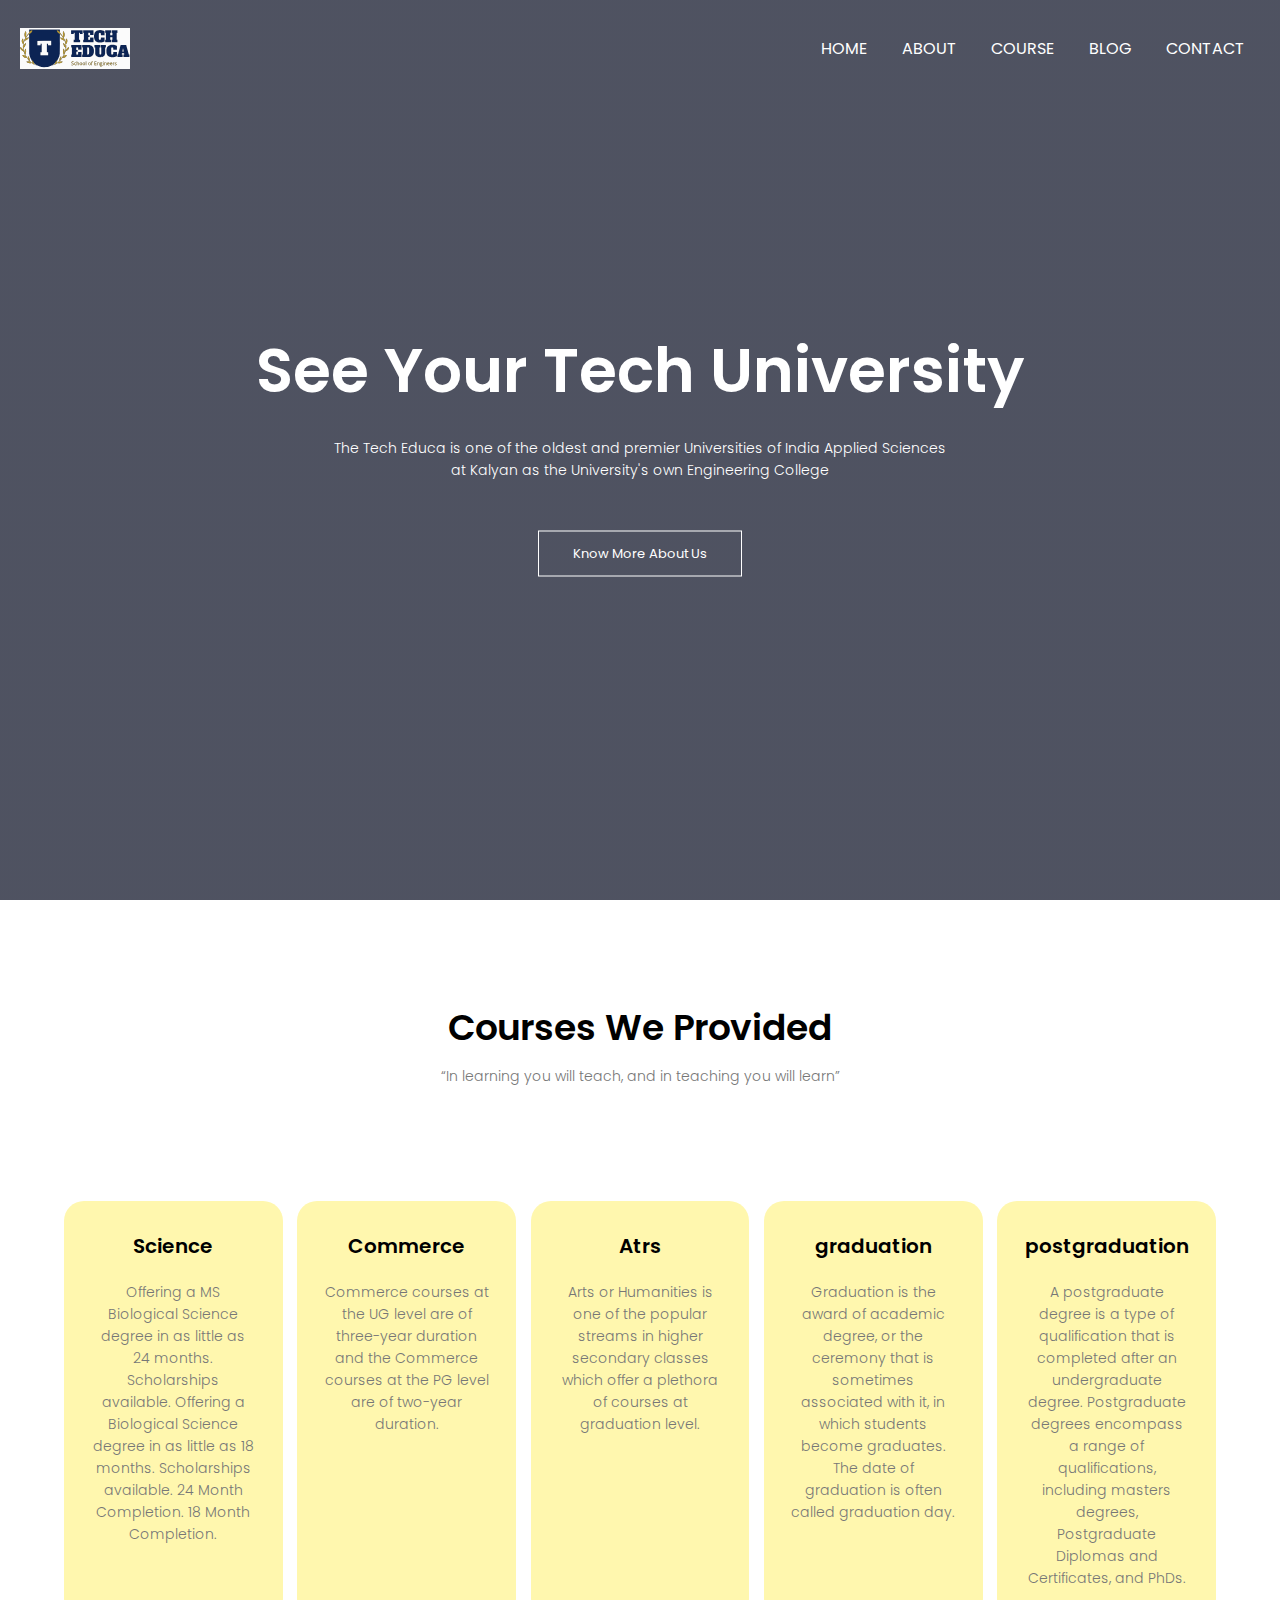
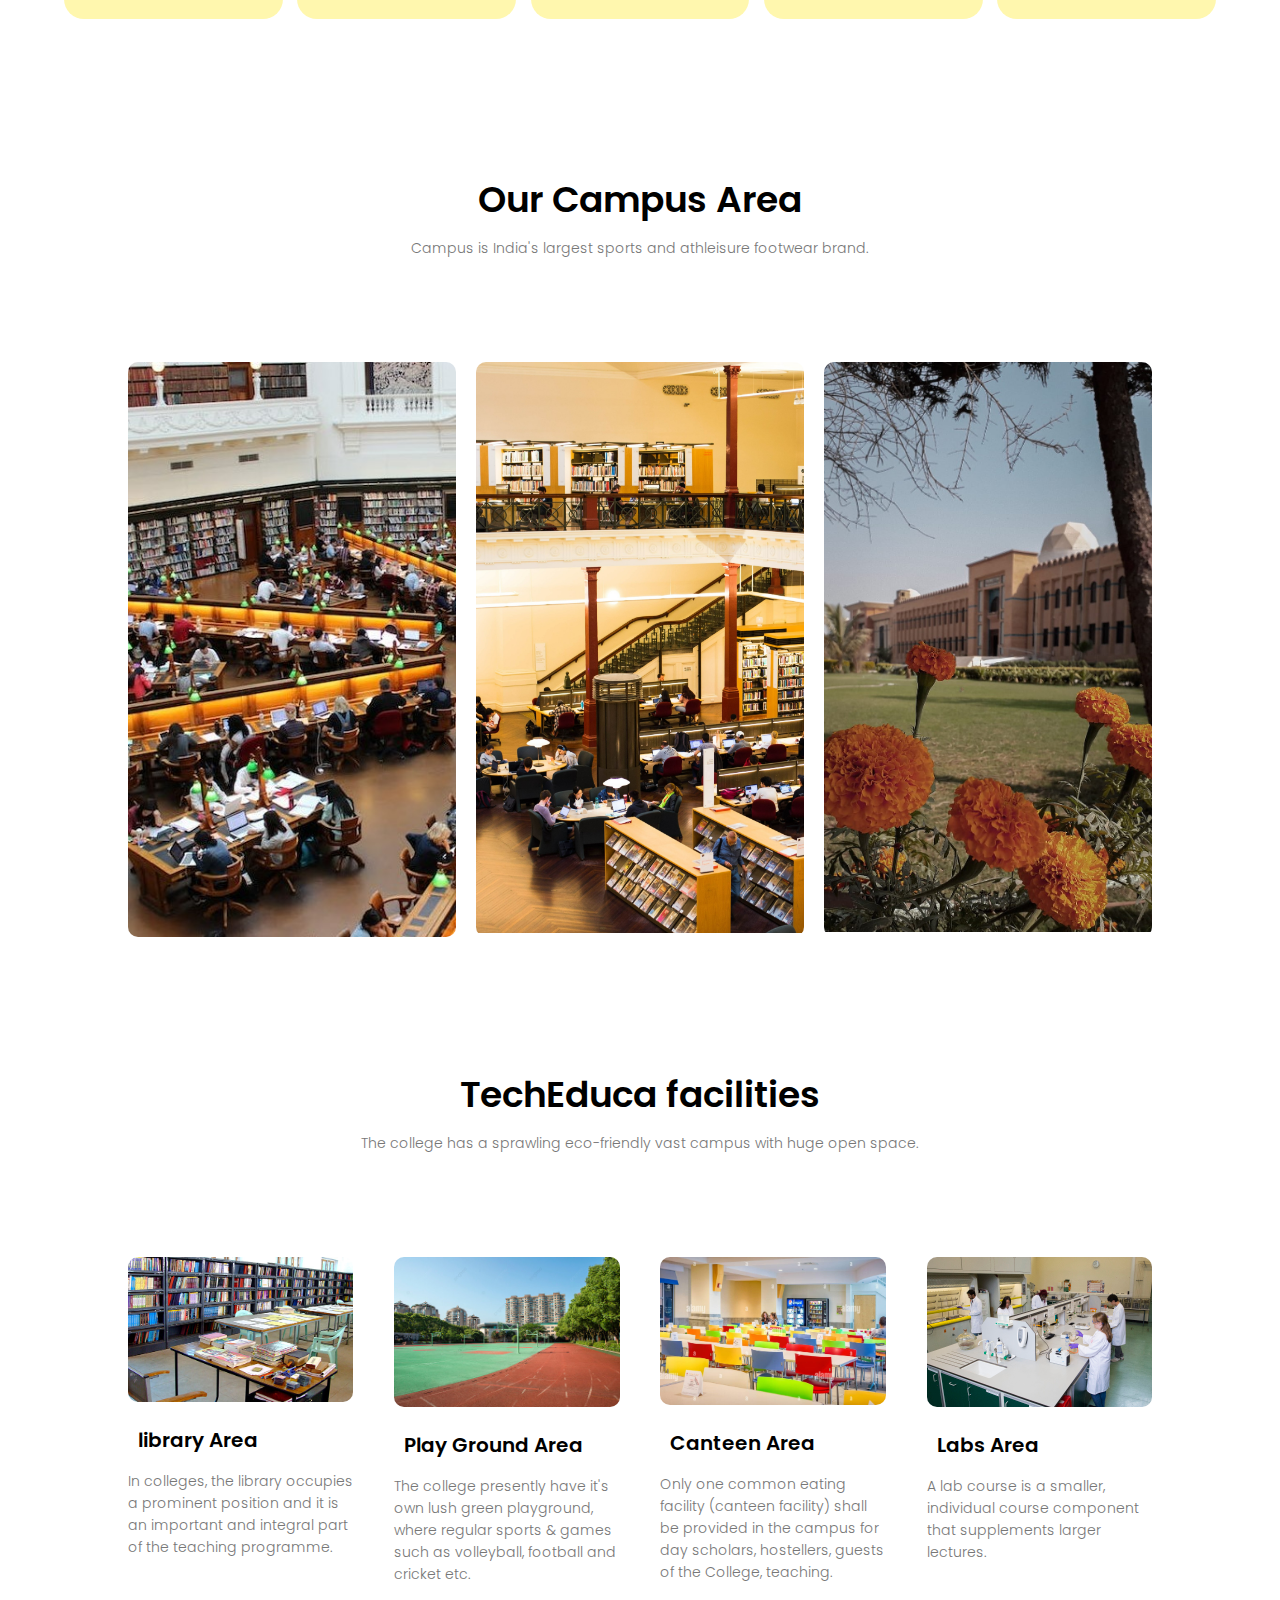
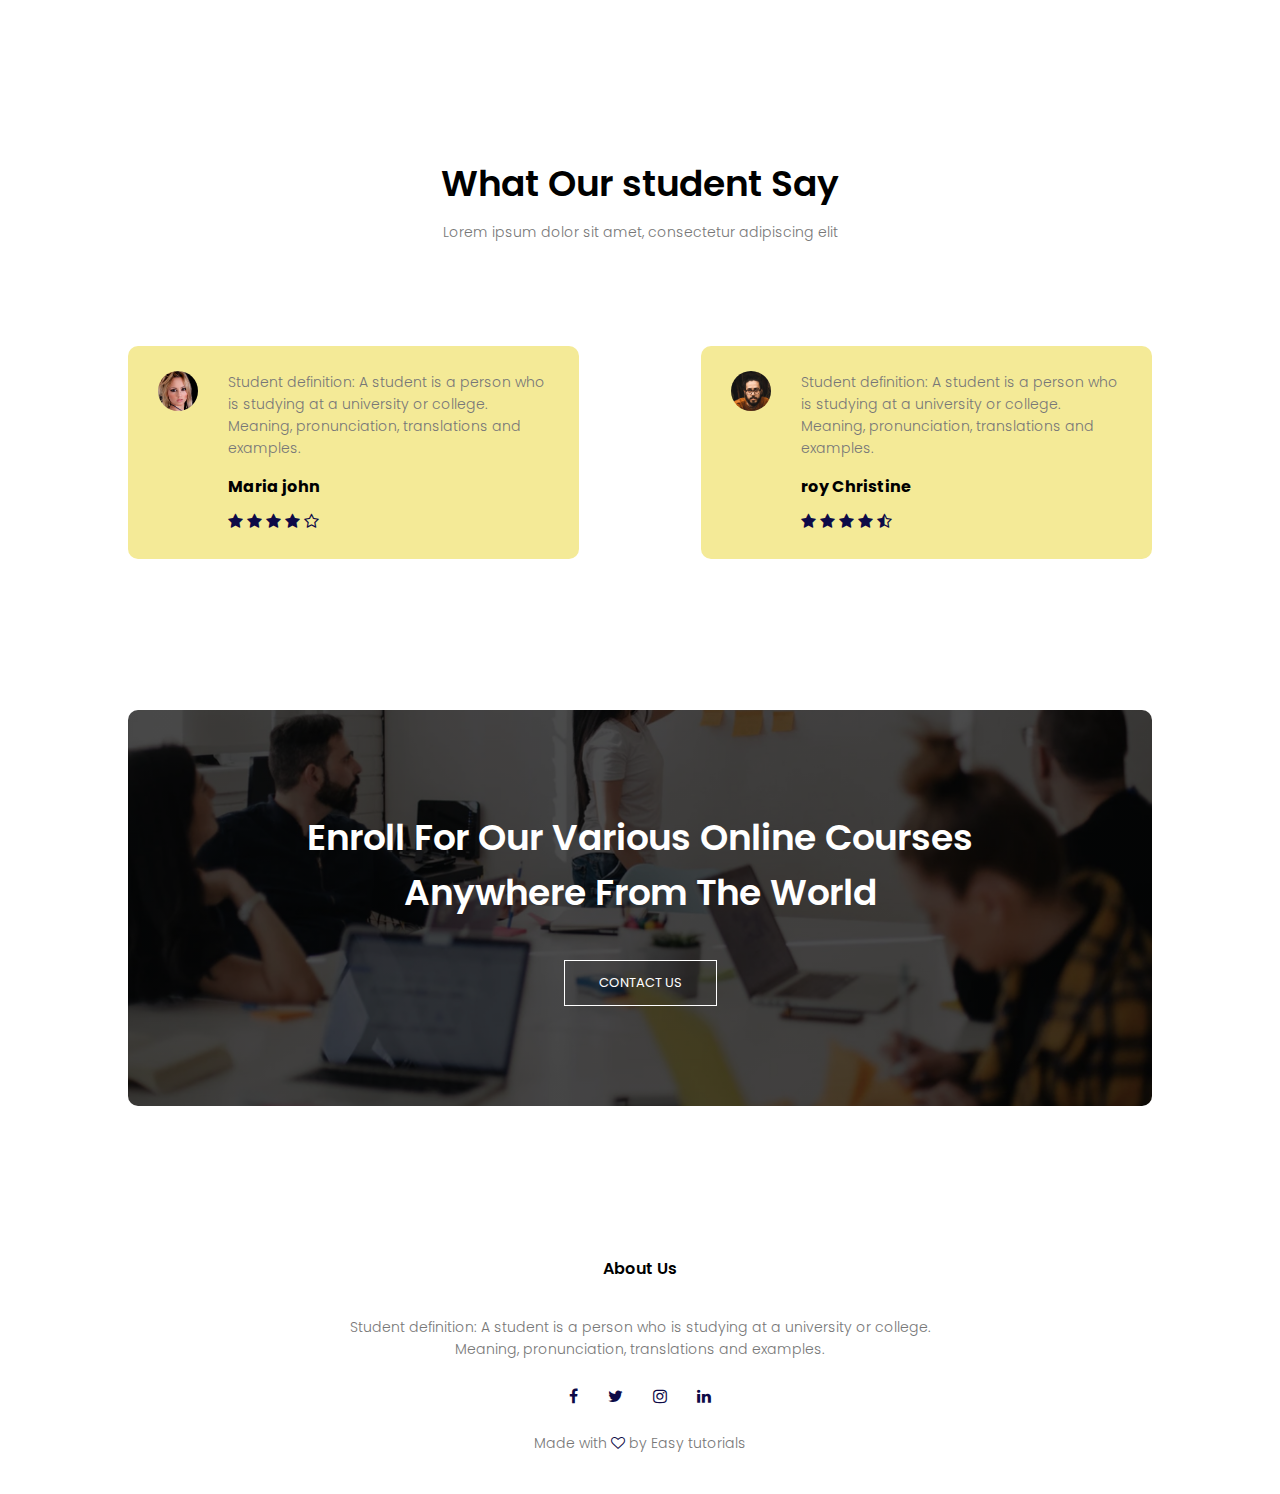
<file: index.html>
<!DOCTYPE html>
<html>
<head>
    <meta name="viewport" content="with=device-width, initial-scale=1.0">
    <title>College website - pooja</title>
    <link rel="stylesheet" href="style.css">
    <link href="https://fonts.googleapis.com/css2?family=Courgette&family=Lobster&family=Poppins:ital,wght@0,300;0,400;0,600;0,700;1,300;1,600&display=swap" rel="stylesheet">
    <link rel="stylesheet" href="https://stackpath.bootstrapcdn.com/font-awesome/4.7.0/css/font-awesome.min.css">
</head>
<body>
    <section class="header">
        <nav>
            <img src="logo2.svg"  class="logo">
            <ul class="nav-links">
                <li><a href="index.html">HOME</a></li>
                <li><a href="about.html">ABOUT</a></li>
                <li><a href="course.html">COURSE</a></li>
                <li><a href="blog.html">BLOG</a></li>
                <li><a href="contact.html">CONTACT</a></li>
            </ul>
        </nav>
<div class="text-box">
    <h1>See Your Tech University</h1>
    <p>The Tech Educa is one of the oldest and premier
     Universities of India Applied Sciences <br>at Kalyan as the University's
      own Engineering College</p>
      <a href=""class="hero-btn">Know More About Us</a>
</div>
    
</section>
<!--------course-------->

<section class="course">
    <h1>Courses We Provided</h1>
    <p>“In learning you will teach, and in teaching you will learn”</p>

    <div class="row">
        <div class="course-col">
            <h3>Science</h3>
            <p>Offering a MS Biological Science degree in as little as 24 months. Scholarships available.
             Offering a Biological Science degree in as little as 18 months. Scholarships available. 
             24 Month Completion. 18 Month Completion.</p>
        </div>
        <div class="course-col">
            <h3>Commerce</h3>
            <p>Commerce courses at the UG level are of three-year duration and the Commerce courses at the PG level are of two-year duration.</p>
        </div>
        <div class="course-col">
            <h3>Atrs</h3>
            <p>Arts or Humanities is one of the popular streams in higher secondary classes which offer a plethora of courses at graduation level.</p>
        </div>
        <div class="course-col">
            <h3>graduation</h3>
            <p>Graduation is the award of academic degree, or the ceremony that is sometimes associated with it, in which students become graduates. The date of graduation is often called graduation day.</p>
        </div>
        <div class="course-col">
            <h3>postgraduation</h3>
            <p>A postgraduate degree is a type of qualification that is completed after an undergraduate degree. Postgraduate degrees encompass a range of qualifications, including masters degrees, Postgraduate Diplomas and Certificates, and PhDs.</p>
        </div>
    </div>
</section>

<!------campus------>

<section class="campus">
    <h1>Our Campus Area</h1>
    <p>
        Campus is India's largest sports and athleisure footwear brand.</p>

    <div class="row">
        <div class="campus-col">
            <img src="cam1.jpg">
            <div class="layer">
                <h3>delhi</h3>
            </div>
        </div>
        <div class="campus-col">
            <img src="cam2.jpg">
            <div class="layer">
                <h3>Benglore</h3>
            </div>
        </div>
        <div class="campus-col">
            <img src="cam3.jpg">
            <div class="layer">
                <h3>jharkhand</h3>
            </div>
        </div>
    </div>
</section>

<!----------Facilities------------>

<section class="facilities">
    <h1>TechEduca facilities</h1>
    <p> The college has a sprawling eco-friendly vast campus with huge open space.</p>
    <div class="row">
        <div class="facilities-col">
            <img src="library.png">
            <h3>library Area</h3>
            <p>In colleges, the library occupies a prominent position and it is an important and integral part of the teaching programme.</p>
        </div>
        <div class="facilities-col">
            <img src="basketball.png">
            <h3>Play Ground Area</h3>
            <p>The college presently have it's own lush green playground, where regular sports & games such as volleyball, football and cricket etc.</p>
        </div>
        <div class="facilities-col">
            <img src="cafeteria.png">
            <h3>Canteen Area</h3>
            <p>Only one common eating facility (canteen facility) shall be provided in the campus for day scholars, hostellers, guests of the College, teaching.</p>
        </div>
        <div class="facilities-col">
            <img src="labs.jpg">
            <h3>Labs Area</h3>
            <p>A lab course is a smaller, individual course component that supplements larger lectures.</p>
        </div>
    </div>
</section>

<!-------testimonials-------->

<section class="testimonials">
    <h1>What Our student Say</h1>
    <p>Lorem ipsum dolor sit amet, consectetur adipiscing elit</p>

    <div class="row">
        <div class="testimonial-col">
            <img src="user1.jpg">
            <div>
                <p>Student definition: A student is a person who is studying at 
                a university or college. Meaning, pronunciation, translations
                 and examples.</p>
                <h4>Maria john</h4>
                <i class="fa fa-star"></i>
                <i class="fa fa-star"></i>
                <i class="fa fa-star"></i>
                <i class="fa fa-star"></i>
                <i class="fa fa-star-o"></i>
            </div>
        </div>
        <div class="testimonial-col">
            <img src="user2.jpg">
            <div>
                <p>Student definition: A student is a person who is studying at 
                a university or college. Meaning, pronunciation, translations 
                and examples.</p>
                <h4>roy Christine</h4>
                <i class="fa fa-star"></i>
                <i class="fa fa-star"></i>
                <i class="fa fa-star"></i>
                <i class="fa fa-star"></i>
                <i class="fa fa-star-half-o"></i>
            </div>
        </div>
    </div>
</section>
<!--------Call To Action---------->
<section class="cta">
    <h1>Enroll For Our Various Online Courses<br>Anywhere From The World</h1>
    <a href="" class="hero-btn">CONTACT US</a>
</section>
<!--------Footer---------->

<section class="footer">
    <h4>About Us</h4>
    <p>Student definition: A student is a person who is studying at 
        a university or college.<br>Meaning, pronunciation, translations 
        and examples.</p>
        <div class="icons">
            <i class="fa fa-facebook"></i>
            <i class="fa fa-twitter"></i>
            <i class="fa fa-instagram"></i>
            <i class="fa fa-linkedin"></i>
        </div>
        <p>Made with <i class="fa fa-heart-o"></i> by Easy tutorials</p>
</section>
<!-------javascript for toggle menu-------->
<script>
    var navlinks = document.getElementById("navlinks")

    function showMenu(){
        navlinks.style.right = "0"
    }
    function hideMenu(){
        navlinks.style.right = "-200px"
    }
</script>
    
</body>
</html>
</file>
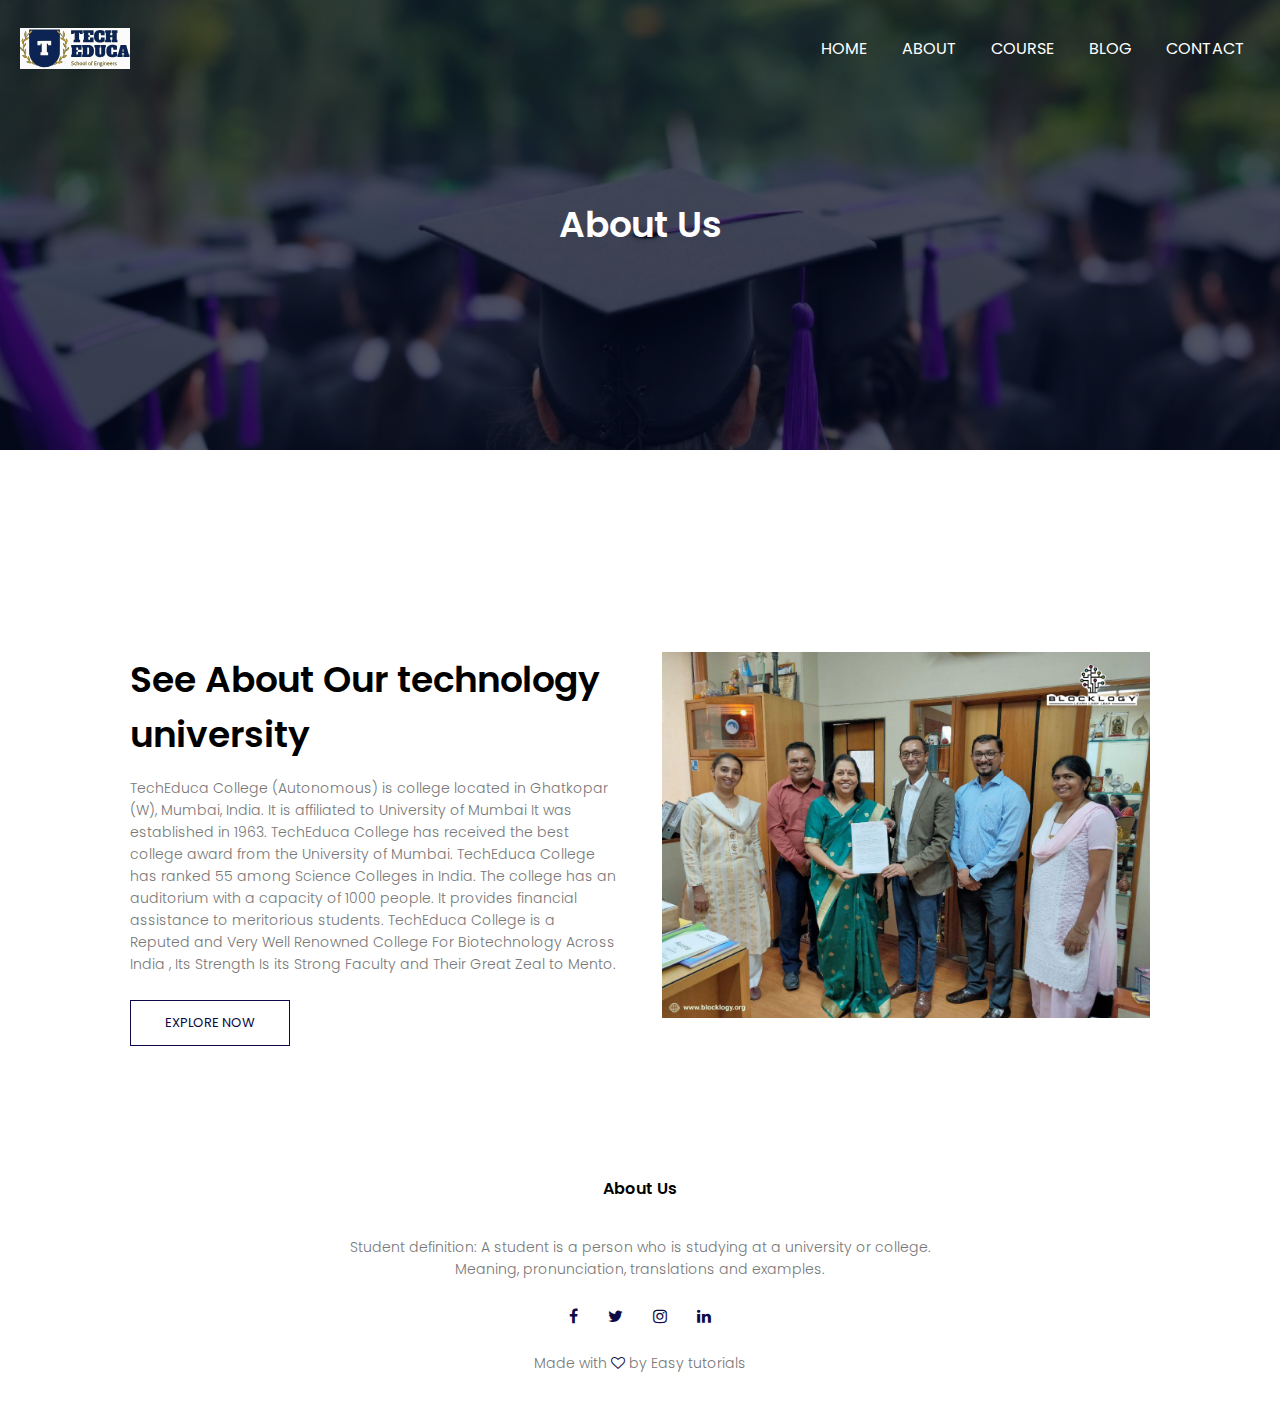
<file: about.html>
<!DOCTYPE html>
<html>
<head>
    <meta name="viewport" content="with=device-width, initial-scale=1.0">
    <title>College website - pooja</title>
    <link rel="stylesheet" href="style.css">
    <link href="https://fonts.googleapis.com/css2?family=Courgette&family=Lobster&family=Poppins:ital,wght@0,300;0,400;0,600;0,700;1,300;1,600&display=swap" rel="stylesheet">
    <link rel="stylesheet" href="https://stackpath.bootstrapcdn.com/font-awesome/4.7.0/css/font-awesome.min.css">
</head>
<body>
    <section class="sub-header">
        <nav>
            <img src="logo2.svg"  class="logo">
            <ul class="nav-links">
                <li><a href="index.html">HOME</a></li>
                <li><a href="about.html">ABOUT</a></li>
                <li><a href="course.html">COURSE</a></li>
                <li><a href="blog.html">BLOG</a></li>
                <li><a href="contact.html">CONTACT</a></li>
            </ul>
        </nav>
        <h1>About Us</h1>    
</section>

<!--------about us content ---------->
<section class="about-us">
    <div class="row">
        <div class="about-col">
            <h1>See About Our technology university</h1>
            <p>TechEduca College (Autonomous) is college located in Ghatkopar (W), Mumbai, India. It is affiliated to University of Mumbai It was established in 1963. TechEduca College has received the best college award from the University of Mumbai. TechEduca College has ranked 55 among Science Colleges in India. The college has an auditorium with a capacity of 1000 people. It provides financial assistance to meritorious students. TechEduca College is a Reputed and Very Well Renowned College For Biotechnology Across India , Its Strength Is its Strong Faculty and Their Great Zeal to Mento.</p>
            <a href="" class="hero-btn red-btn">EXPLORE NOW</a>
        </div>
        <div class="about-col">
            <img src="about.jpg">
        </div>
    </div>
</section>

<!--------Footer---------->

<section class="footer">
    <h4>About Us</h4>
    <p>Student definition: A student is a person who is studying at 
        a university or college.<br>Meaning, pronunciation, translations 
        and examples.</p>
        <div class="icons">
            <i class="fa fa-facebook"></i>
            <i class="fa fa-twitter"></i>
            <i class="fa fa-instagram"></i>
            <i class="fa fa-linkedin"></i>
        </div>
        <p>Made with <i class="fa fa-heart-o"></i> by Easy tutorials</p>
</section>


<!-------javascript for toggle menu-------->
<script>
    var navlinks = document.getElementById("navlinks")

    function showMenu(){
        navlinks.style.right = "0"
    }
    function hideMenu(){
        navlinks.style.right = "-200px"
    }
</script>
    
</body>
</html>
</file>
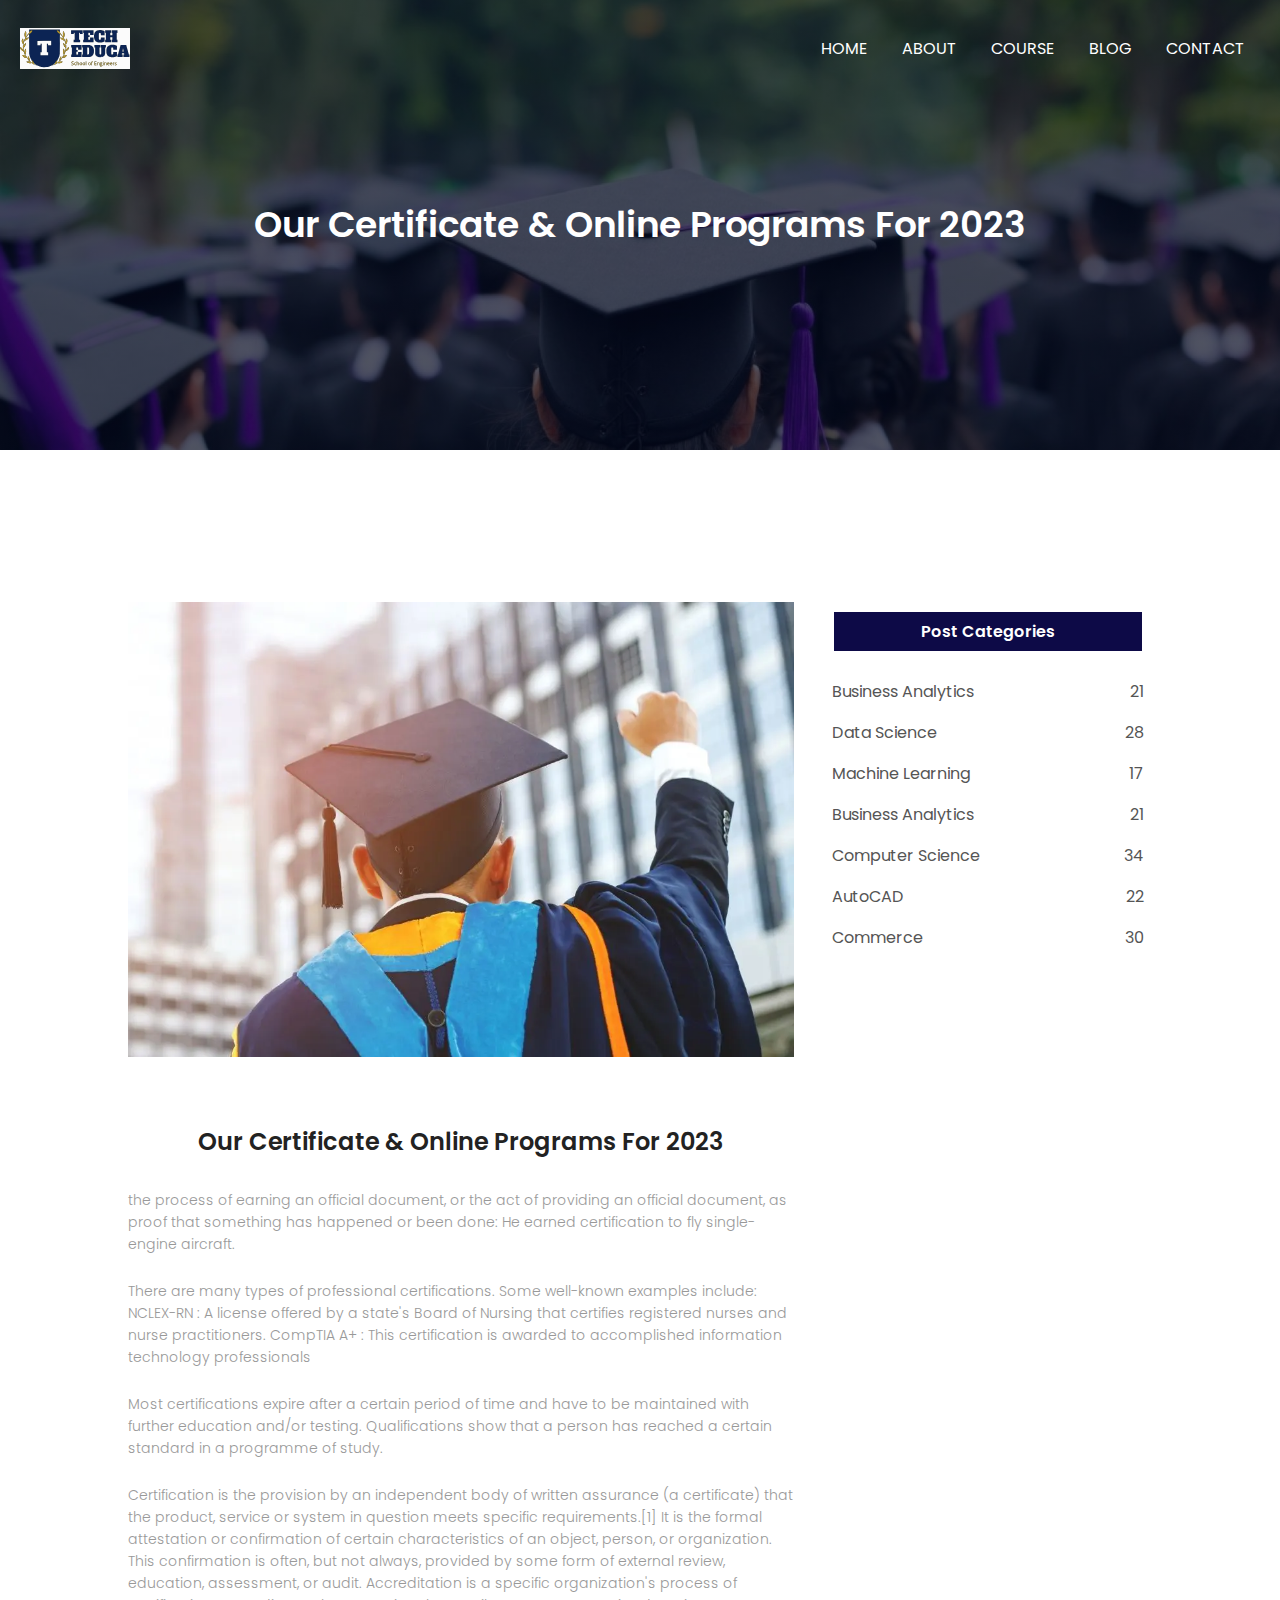
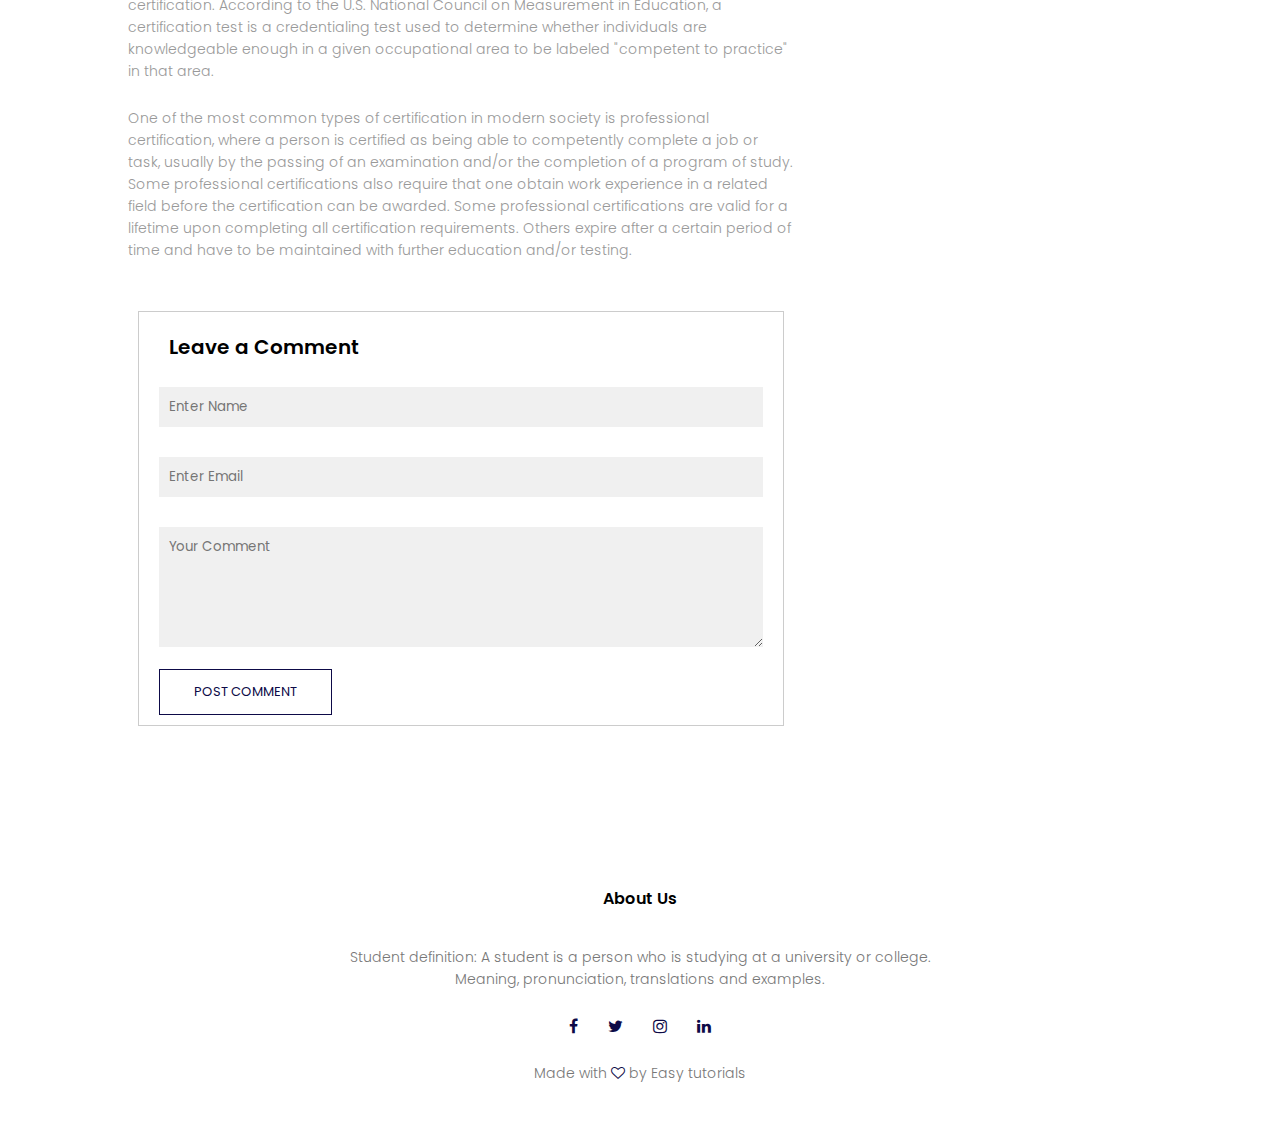
<file: blog.html>
<!DOCTYPE html>
<html>
<head>
    <meta name="viewport" content="with=device-width, initial-scale=1.0">
    <title>College website - pooja</title>
    <link rel="stylesheet" href="style.css">
    <link href="https://fonts.googleapis.com/css2?family=Courgette&family=Lobster&family=Poppins:ital,wght@0,300;0,400;0,600;0,700;1,300;1,600&display=swap" rel="stylesheet">
    <link rel="stylesheet" href="https://stackpath.bootstrapcdn.com/font-awesome/4.7.0/css/font-awesome.min.css">
</head>
<body>
    <section class="sub-header">
        <nav>
            <img src="logo2.svg"  class="logo">
            <ul class="nav-links">
                            <li><a href="index.html">HOME</a></li>
                            <li><a href="about.html">ABOUT</a></li>
                            <li><a href="course.html">COURSE</a></li>
                            <li><a href="blog.html">BLOG</a></li>
                            <li><a href="contact.html">CONTACT</a></li>
            </ul>
        </nav>
        <h1>Our Certificate & Online Programs For 2023</h1>    
</section>

<!---------blog page content-------->

<section class="blog-content">
<div class="row">
    <div class="blog-left">
        <img src="certificate.jpg">
        <h2>Our Certificate & Online Programs For 2023</h2>
        <p>the process of earning an official document, or the act 
        of providing an official document, as proof that something
        has happened or been done: He earned certification to fly 
        single-engine aircraft.</p>
        <br>
        <p>There are many types of professional certifications. Some 
        well-known examples include: NCLEX-RN : A license offered by 
        a state's Board of Nursing that certifies registered nurses 
        and nurse practitioners. CompTIA A+ : This certification is
        awarded to accomplished information technology professionals</p>
        <br>
        <p>Most certifications expire after a certain period of time
         and have to be maintained with further education and/or testing.
         Qualifications show that a person has reached a certain standard 
         in a programme of study.</p>
         <br>
         <p>Certification is the provision by an independent body of written
         assurance (a certificate) that the product, service or system in 
         question meets specific requirements.[1] It is the formal attestation
         or confirmation of certain characteristics of an object, person, or
         organization. This confirmation is often, but not always, provided by
         some form of external review, education, assessment, or audit. 
         Accreditation is a specific organization's process of certification.
         According to the U.S. National Council on Measurement in Education, 
         a certification test is a credentialing test used to determine whether 
         individuals are knowledgeable enough in a given occupational area to be
         labeled "competent to practice" in that area.</p>
         <br>
         <p>One of the most common types of certification in modern society is 
        professional certification, where a person is certified as being able 
        to competently complete a job or task, usually by the passing of an 
        examination and/or the completion of a program of study. Some professional 
        certifications also require that one obtain work experience in a related 
        field before the certification can be awarded. Some professional certifications
        are valid for a lifetime upon completing all certification requirements. 
        Others expire after a certain period of time and have to be maintained with
        further education and/or testing.</p>
        
        <div class="comment-box">
            <h3>Leave a Comment</h3>

            <form class="Comment-form">
                <input type="text" placeholder="Enter Name">
                <input type="email" placeholder="Enter Email">
                <textarea rows="5" placeholder="Your Comment"></textarea>
                <button type="submit" class="hero-btn red-btn">POST COMMENT</button>
            </form>
        </div>
    </div>
    <div class="blog-right">
        <h3>Post Categories</h3>
        <div>
            <span>Business Analytics</span>
            <span>21</span>
        </div>
        <div>
            <span>Data Science</span>
            <span>28</span>
        </div>
        <div>
            <span>Machine Learning</span>
            <span>17</span>
        </div>
        <div>
            <span>Business Analytics</span>
            <span>21</span>
        </div>
        <div>
            <span>Computer Science</span>
            <span>34</span>
        </div>
        <div>
            <span>AutoCAD</span>
            <span>22</span>
        </div>
        <div>
            <span>Commerce</span>
            <span>30</span>
        </div>
    </div>
</div>
</section>

<!--------Footer---------->

<section class="footer">
    <h4>About Us</h4>
    <p>Student definition: A student is a person who is studying at 
        a university or college.<br>Meaning, pronunciation, translations 
        and examples.</p>
        <div class="icons">
            <i class="fa fa-facebook"></i>
            <i class="fa fa-twitter"></i>
            <i class="fa fa-instagram"></i>
            <i class="fa fa-linkedin"></i>
        </div>
        <p>Made with <i class="fa fa-heart-o"></i> by Easy tutorials</p>
</section>


<!-------javascript for toggle menu-------->
<script>
    var navlinks = document.getElementById("navlinks")

    function showMenu(){
        navlinks.style.right = "0"
    }
    function hideMenu(){
        navlinks.style.right = "-200px"
    }
</script>
    
</body>
</html>
</file>
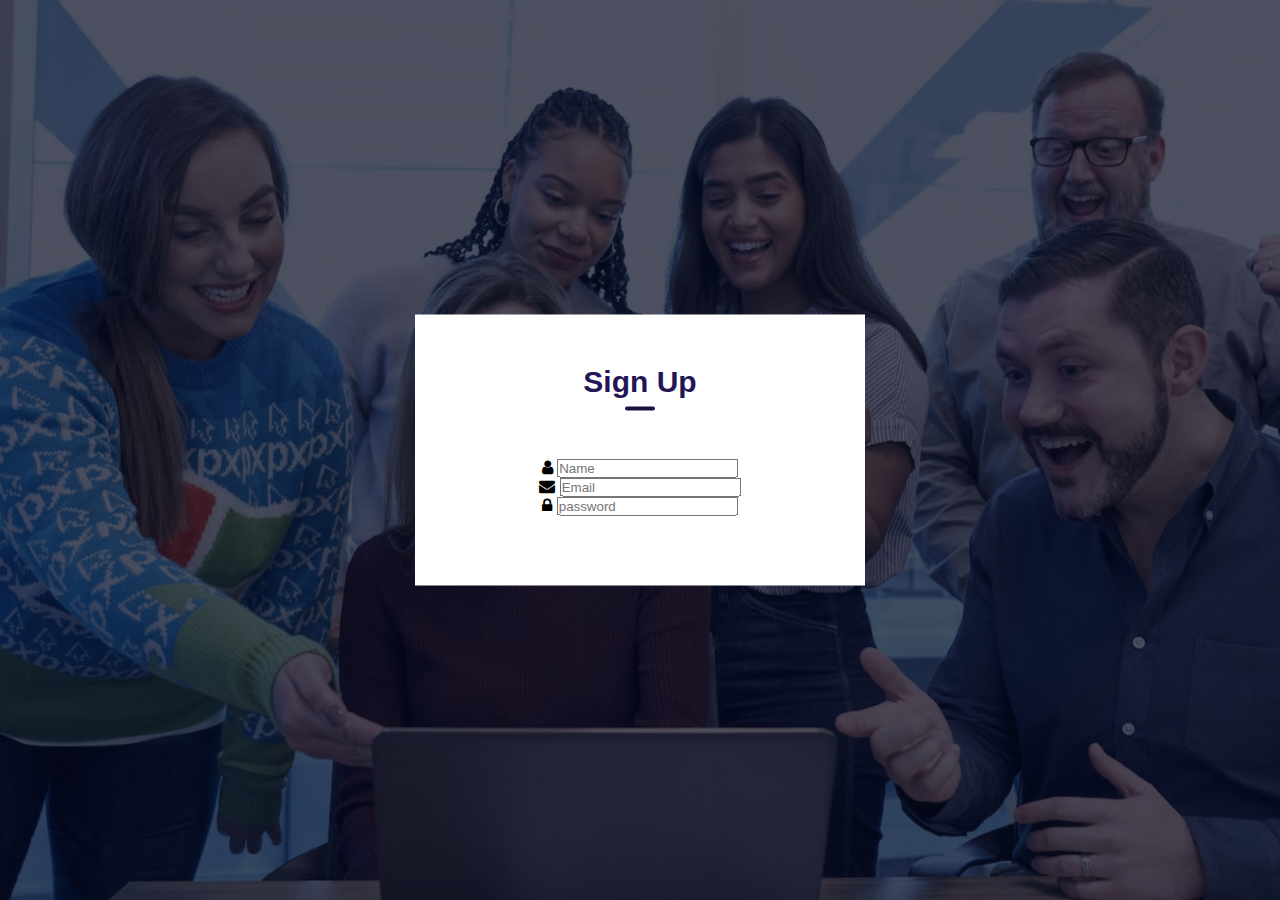
<file: sign.html>
<!DOCTYPE html>
<html lang="en">
<head>
    <meta name="viewport" content="width=device-width, initial-scale=1.0">
    <link rel="stylesheet" href="https://stackpath.bootstrapcdn.com/font-awesome/4.7.0/css/font-awesome.min.css">
    <link rel="stylesheet" href="style.css">
    <title>Sign Up</title>
</head>
<body>
    <div class="container">
        <div class="form-box">
            <h1>Sign Up</h1>
            <form>
                <div class="input-group">
                    <div class="input-field">
                        <i class="fa fa-user"></i>
                        <input type="text" placeholder="Name">
                    </div>
                    <div class="input-field">
                        <i class="fa fa-envelope"></i>
                        <input type="text" placeholder="Email">
                    </div>
                    <div class="input-field">
                        <i class="fa fa-lock"></i>
                        <input type="text" placeholder="password">
                    </div>
                </div>
            </form>
        </div>
    </div>
</body>
</html>
</file>
<file: style.css>
*{
    margin: 0;
    padding: 0;
    font-family: 'Poppins', sans-serif;
    box-sizing: border-box;

}
.header{
    min-height: 100vh;
    width: 100%;
    background-image: linear-gradient(rgba(4,9,30,0.7),rgba(4,9,30,0.7));
    background-position: center;
    background-size: cover;
    position: relative;
    animation: changeImage 15s linear infinite;
}
.container{
    width: 100%;
    height: 100vh;
    background-image: linear-gradient(rgba(4,9,30,0.7),rgba(4,9,30,0.7)),url(sign.png);
    background-position: center;
    background-size: cover;
    position: relative;
}
@keyframes changeImage{
    0%{
        background-image: linear-gradient(rgba(4,9,30,0.7),rgba(4,9,30,0.7)),url(maha.jpg);
    }
    25%{
        background-image: linear-gradient(rgba(4,9,30,0.7),rgba(4,9,30,0.7)),url(coolege2.jpg);
    }
    50%{
        background-image: linear-gradient(rgba(4,9,30,0.7),rgba(4,9,30,0.7)),url(nara2.jpg);
    }
    75%{
        background-image: linear-gradient(rgba(4,9,30,0.7),rgba(4,9,30,0.7)),url(narayan.jpg);
    }
    100%{
        background-image: linear-gradient(rgba(4,9,30,0.7),rgba(4,9,30,0.7)),url(rj.jpg);
    }
}

nav{
    display: flex;
    align-items: center;
    justify-content: space-between;
}
.logo{
    width: 150px;
    padding: 28px 20px;

}
.nav-links{
    padding: 28px 20px;
}
.nav-links li{
    display: inline-block;
    margin: 0 15px;
}
.nav-links li a{
    text-decoration: none;
    color: #fff;
    padding: 5px 0;
    position: relative;
}
.nav-links li a::after{
    content: '';
    background: #f2e14b;
    width: 0%;
    height: 2px;
    position: absolute;
    bottom: 0;
    left: 0;
    transition: width 0.5s;
}
.nav-links li a:hover::after{
    width: 100%;
}
.btn{
    background: #fff;
    color: darkblue;
    padding: 10px 30px;
    border-radius: 3px;
    cursor: pointer;
}
.text-box{
    width: 90%;
    color: #fff;
    position: absolute;
    top: 50%;
    left: 50%;
    transform: translate(-50%,-50%);
    text-align: center;
}
.text-box h1{
    font-size: 62px;
}
.text-box p{
    margin: 10px 0 40px;
    font-size: 14px;
    color: #fff;
}
.hero-btn{
    display: inline-block;
    text-decoration: none;
    color: #fff;
    border: 1px solid #fff;
    padding: 12px 34px;
    font-size: 13px;
    background: transparent;
    position: relative;
    cursor: pointer;
}
.hero-btn:hover{
    border: 1px solid #fff;
    background: #0d0a47;
    transition: 1s;
}

nav .fa{
    display: none;
}
.form-box{
    width: 90%;
    max-width: 450px;
    position: absolute;
    top: 50%;
    left: 50%;
    transform: translate(-50%,-50%);
    background: #fff; 
    padding: 50px 60px 70px;
    text-align: center;
}
.form-box h1{
    font-size: 30px;
    margin-bottom: 60px;
    color: #221656;
    position: relative;
}
.form-box h1::after{
    content: '';
    width: 30px;
    height: 4px;
    border-radius: 3px;
    background: #1b1145;
    position: absolute;
    bottom: -12px;
    left: 50%;
    transform: translate(-50%);
}
@media(max-width: 700px){
    .text-box h1{
        font-size: 20px;
    }
    .nav-links ul li{
        display: block;
    }
    .nav-links{
        position: fixed;
        background: #f44336;
        height: 100vh;
        width: 200px;
        top: 0;
        right: -200px;
        text-align: left;
        z-index: 2;
        transition: 1s;
    }
    nav .fa{
        display: block;
        color: #fff;
        margin: 10px;
        font-size: 22px;
        cursor: pointer;
    } 
    .nav-links ul{
        padding: 30px;
    }
}

/*------course------*/

.course{
    width: 90%;
    margin: auto;
    text-align: center;
    padding-top: 100px;
}
h1{
    font-size: 36px;
    font-weight: 600;
}
p{
    color: #777;
    font-size: 14px;
    font-weight: 300;
    line-height: 22px;
    padding: 10px;
}
.row{
    margin-top: 9%;
    display: flex;
    justify-content: space-between;
}
.course-col{
    flex-basis: 19%;
    background: #fff7ae;
    border-radius: 20px;
    margin-bottom: 9%;
    padding: 20px  17px;
    box-sizing: border-box;
    transition: 0.5s;
}
h3{
    font-size: 20px;
    text-align: center;
    font-weight: 600;
    margin: 10px 10px;
}
.course-col:hover{
    box-shadow: 0 0 20px 0px rgba(0,0,0,0.2);
}
h2{
    text-align: center; 
    padding-top: 30px;
}
.table-box
{
    margin: 50px auto;
}
.table-row{
    display: table;
    width: 70%;
    margin: 5px auto;
    font-family: sans-serif;
    background: transparent;
    padding: 12px 12px;
    font-size: 17px;
    box-shadow: 1px 1px 4px 1px rgba(7, 13, 81, 0.3);
}
.table-head{
    background: #152359;
    box-shadow: none;
    color: #0f0e07;
    font-weight: 900;
}
.table-head .table-cell{
    border-right: none;
}
.table-cell{
    display: table-cell;
    width: 10%;
    text-align: center;
    padding: 4px 0;
    border-right: 1px solid #b4b978;
    vertical-align: middle;
}
.first-cell{
    text-align: left;
    padding-left: 10px;
}
.last-cell{
    border-right: none;
}
@media only screen and (max-width: 600px) {
  .table-row {
    font-size: 11px;
  }
}
@media(max-width: 700px){
    .row{
        flex-direction: column;
    }
}


/*-----------campus-----------*/

.campus{
    width: 80%;
    margin: auto;
    text-align: center;
    padding-top: 50px;
}
.campus-col{
    flex-basis: 32%;
    border-radius: 10px;
    margin-bottom: 30px;
    position: relative;
    overflow: hidden;
}
.campus-col img{
    width: 100%;
    display: block;
}
.layer{
    background: transparent;
    height: 100%;
    width: 100%;
    position: absolute;
    top: 0;
    left: 0;
    transition: 0.5s;
}
.layer:hover{
    background: rgba(39, 31, 74, 0.7);

}
.layer h3{
    width: 100%;
    font-weight: 500;
    color: #fff;
    font-size: 26px;
    bottom: 0;
    left: 50%;
    transform: translateX(-50%);
    position: absolute;
    opacity: 0;
    transition: 0.5s;
}
.layer:hover h3{
    bottom: 49%;
    opacity: 1;
}
/*-----------facilities---------*/

.facilities{
    width: 80%;
    margin: auto;
    text-align: center;
    padding-top: 100px;
}
.facilities-col{
    flex-basis: 22%;
    border-radius: 10px;
    margin-bottom: 7%;
    text-align: left;
}
.facilities-col img{
    width: 100%;
    border-radius: 10px;
}
.facilities-col p{
    padding: 0;
}
.facilities-col h3{
    margin-top: 16px;
    margin-bottom: 15px;
    text-align: left;
}

/*-------testimonials-----*/

.testimonials{
    width: 80%;
    margin: auto;
    padding-top: 100px;
    text-align: center;

}
.testimonial-col{
    flex-basis: 44%;
    border-radius: 10px;
    margin-bottom: 5%;
    text-align: left;
    background: #f4ea97;
    padding: 25px;
    cursor: pointer;
    display: flex;
}
.testimonial-col img{
    height: 40px;
    margin-left: 5px;
    margin-right: 30px;
    border-radius: 50%;
}
.testimonial-col p{
    padding: 0;
}
.testimonial-col h4{
    margin-top: 15px;
    margin-bottom: 10px;
    text-align: left;
}
.testimonial-col .fa{
    color: #0d0a47;
}
@media(max-width: 700px){
    .testimonial-col img{
        margin-left: 0px;
        margin-right: 15px;
    }
}

/*----------Call to action---------*/

.cta{
    margin: 100px auto;
    width: 80%;
    background-image: linear-gradient(rgba(0,0,0,0.7),rgba(0,0,0,0.7)),url(banner2.jpg);
    background-position: center;
    background-size: cover;
    border-radius: 10px;
    text-align: center;
    padding: 100px 0;
}
.cta h1{
    color: #fff;
    margin-bottom: 40px;
    padding: 0;
}
@media(max-width:700px){
    .cta h1{
        font-size: 20px;
    }
}

/*-------footer------*/

.footer{
    width: 100%;
    text-align: center;
    padding: 30px 0;
}
.footer h4{
    margin-bottom: 25px;
    margin-top: 20px;
    font-weight: 600;
}
.icons .fa{
    color: #0d0a47;
    margin: 0 13px;
    cursor: pointer;
    padding: 18px 0;
}
.fa-heart-o{
    color: #0d0a47;
}

/*-----------about Us page----------*/

.sub-header{
    height: 50vh;
    width: 100%;
    background-image: linear-gradient(rgba(4,9,30,0.7),rgba(4,9,30,0.7)),url(back.jpg);
    background-position: center;
    background-size: cover;
    text-align: center;
    color: #fff;
}
.sub-header h1{
    margin-top: 100px;
}
.about-us{
    width: 80%;
    margin: auto;
    padding-top: 80px;
    padding-bottom: 50px;
}
.about-col{
    flex-basis: 48%;
    padding: 30px 2px;
}
.about-col img{
    width: 100%;
}
.about-col h1{
    padding-top: 0;
}
.about-col p{
    padding: 15px 0 25px;
}
.red-btn{
    border: 1px solid #0d0a47;
    background: transparent;
    color: #0d0a47;
}
.red-btn:hover{
    color: #fff;
}

/*---------blog blog-content---------*/

.blog-content{
    width: 80%;
    margin: auto;
    padding: 60px 0;
}
.blog-left{
    flex-basis: 65%;
}
.blog-left img{
    width: 100%;
}
.blog-left h2{
    color: #222;
    font-weight: 600;
    margin: 30px 0;
}
.blog-left p{
    color: #999;
    padding: 0;
}
.blog-right{
    flex-basis: 32%;
}
.blog-right h3{
    background: #0d0a47;
    color: #fff;
    padding: 7px 0;
    font-size: 16px;
    margin-bottom: 20px;
}
.blog-right div{
    display: flex;
    align-items: center;
    justify-content: space-between;
    color: #555;
    padding: 8px;
    box-sizing: border-box;
}
.comment-box{
    border: 1px solid #ccc;
    margin: 50px 10px;
    padding: 10px 20px;
}
.comment-box h3{
    text-align: left;
}
.Comment-form input, .Comment-form textarea{
    width: 100%;
    padding: 10px;
    margin: 15px 0;
    box-sizing: border-box;
    border: none;
    outline: none;
    background: #f0f0f0;
}
.Comment-form button{
    max-width: 10px 0;
}
@media(max-width:700px){
    .sub-header h1{
        font-size: 24px;
    }
}
/*---------contact us-------*/

.location{
    width: 80%;
    margin: auto;
    padding: 80px 0;
}
.location iframe{
    width: 100%;
}

/*.contact-us{
    width: 80%;
    margin: auto;
}*/
.contact-col{
    flex-basis: 48%;
   margin: 5vh;
}
.contact-col div{
    display: flex;
    align-items: center;
    margin-bottom: 40px;
}

.contact-col div .fa{
    font-size: 25px;
    color: #0d0a47;
    margin: 10px;
    margin-right: 30px;
}
.contact-col div p{
    padding: 0;
}
.contact-col div h5{
    font-size: 15px;
    margin-bottom: 2px;
    color: #555;
    font-weight: 400;
}

body {
    font-family: 'Poppins', sans-serif;
}

.Registration form {
    width: 500px;
    margin: 5vh auto 0 auto;
    padding: 70px;
    background-color: whitesmoke;
    border-radius: 10px;
    font-size: 15px;
}

.form h1 {
    color: #0f2027;
    text-align: center;
}

.Registration form button {
    padding: 10px;
    margin-top: 10px;
    width: 100%;
    color: white;
    background-color: #0d0a47;
    border: none;
    border-radius: 4px;
}

.input-control {
    display: flex;
    flex-direction: column;
}

.input-control input {
    border: 2px solid #f0f0f0;
	border-radius: 4px;
	display: block;
	font-size: 12px;
	padding: 10px;
	width: 100%;
}

.input-control input:focus {
    outline: 0;
}

.input-control.success input {
    border-color: #09c372;
}

.input-control.error input {
    border-color: #ff3860;
}

.input-control .error {
    color: #ff3860;
    font-size: 9px;
    height: 13px;
}
</file>
